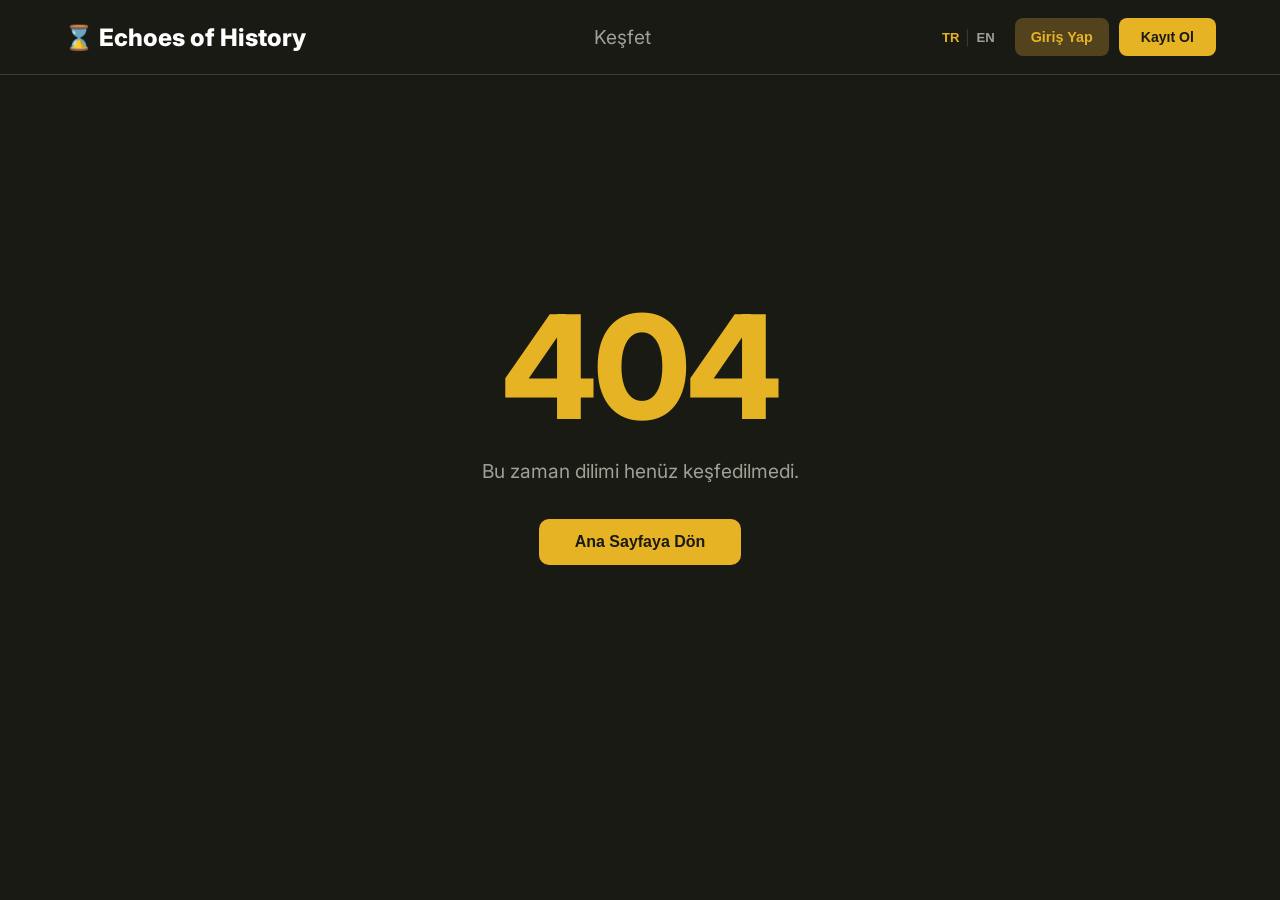
<file: history-personas/index.html>
﻿<!DOCTYPE html>
<html lang="tr">
<head>
    <meta charset="UTF-8">
    <meta name="viewport" content="width=device-width, initial-scale=1.0">
    <title>Echoes of History | Tarihle Konuş</title>
    <link href="https://fonts.googleapis.com/css2?family=Inter:wght@300;400;600;800&display=swap" rel="stylesheet">
    <link rel="stylesheet" href="styles/variables.css">
    <link rel="stylesheet" href="styles/app.css">
    <link rel="stylesheet" href="styles/components/landing.css">
    <link rel="stylesheet" href="styles/components/chat.css">
    <link rel="stylesheet" href="styles/components/history.css">
    <link rel="stylesheet" href="styles/components/settings.css">
    <link rel="stylesheet" href="styles/components/auth.css">
    <link rel="stylesheet" href="styles/components/modal.css">
</head>
<body>
    
    <header id="navbar-container"></header>

    <main id="app"></main>

    <script type="module" src="src/app.js"></script> 
</body>
</html>
</file>
<file: history-personas/styles/variables.css>
﻿:root {
    --primary-gold: #e5b323;
    --primary-gold-hover: #52421d;
    --font-main: 'Inter', sans-serif;
   
}


[data-theme="dark"] {
    --bg-dark: #1a1a14;
    --card-bg: #25251d;
    --text-main: #ffffff;
    --text-muted: #a0a095;
    --border-color: #3d3d32;
    --input-bg: #2a2a22;
    --shadow: rgba(0,0,0,0.4);
}

[data-theme="light"] {
    --bg-dark: #f4f3ec;
    --card-bg: #ffffff;
    --text-main: #1a1a14;
    --text-muted: #6b6b60;
    --border-color: #deded4;
    --input-bg: #f0efe8;
    --shadow: rgba(0,0,0,0.1);
}

[data-theme="auto"] {
    --bg-dark: #1a1a14;
    --card-bg: #25251d;
    --text-main: #ffffff;
    --text-muted: #a0a095;
    --border-color: #3d3d32;
    --input-bg: #2a2a22;
    --shadow: rgba(0,0,0,0.4);
}
@media (prefers-color-scheme: light) {
    [data-theme="auto"] {
        --bg-dark: #f4f3ec;
        --card-bg: #ffffff;
        --text-main: #1a1a14;
        --text-muted: #6b6b60;
        --border-color: #deded4;
        --input-bg: #f0efe8;
        --shadow: rgba(0,0,0,0.1);
    }
}

body {
    background-color: var(--bg-dark);
    color: var(--text-main);
    font-family: var(--font-main);
    margin: 0;
    transition: background-color 0.3s, color 0.3s;
    overflow: auto;
    
    
}
</file>
<file: history-personas/styles/app.css>
﻿.main-nav{
  display: flex;
  justify-content: space-between;
  align-items: center;
  padding: 18px 5%;
  border-bottom: 1px solid var(--border-color);
  background-color: var(--bg-dark);
  position: sticky;
  top: 0; 
  z-index: 1000;
}

.nav-logo {
  font-weight: 800;
  font-size: 1.5rem;
  cursor: pointer;
  color: var(--text-main);
 user-select: none;
}

.nav-links {
  display: flex;
  gap: 28px;
}

.nav-links a {
   color: var(--text-muted);
   text-decoration: none;
   font-size: 1.2rem;
   transition: color 0.2s ;
    
}

.nav-links a:hover {
  color: var(--primary-gold);
}

.nav-auth {
  display: flex;
  gap: 10px;
  display: felx;
}

.nav-avatar {
  width:36px;
  height:36px;
  border-radius: 50%;
  object-fit: cover;
  border: 2px solid var(--primary-gold);
}

.user-profile-nav {
  display: flex;
  align-items: center;
  gap: 10px ;
  cursor: pointer;
  font-weight: 600;
  font-size: 0.9rem;
  color: var(--text-main);
  transition: color 0.2s;
}

.user-profile-nav:hover { opacity: 0.8; }

.btn-text {
    padding: 9px 16px;
    border-radius: 8px;
    background: var(--primary-gold-hover); 
    border: none;
    color: var(--primary-gold);
    font-weight: 600;
    cursor: pointer;
    font-size: 0.9rem;
    
}

.btn-primary-sm {
    background: var(--primary-gold);
    color: #1a1a14;
    border: none;
    padding: 9px 18px;
    border-radius: 8px;
    font-weight: 700;
    cursor: pointer;
    font-size: 0.88rem;
    transition: opacity 0.2s;
}
.btn-primary-sm:hover { opacity: 0.85; }

.btn-outline {
    background: transparent;
    border: 1px solid var(--primary-gold);
    color: var(--primary-gold);
    padding: 8px 16px;
    border-radius: 8px;
    font-weight: 600;
    cursor: pointer;
    transition: all 0.2s;
}
.btn-outline:hover { background: var(--primary-gold); color: #1a1a14; }



.btn-logout {
    background: transparent;
    border: 1px solid #fc6d6d;
    color: #ff6b6b;
    padding: 10px 22px;
    border-radius: 8px;
    font-weight: 600;
    cursor: pointer;
    transition: all 0.2s;
}
.btn-logout:hover { background: #ff6b6b; color: white; }

.btn-danger {
    background: #ff4444;
    color: white;
    border: none;
    padding: 11px 22px;
    border-radius: 8px;
    font-weight: 700;
    cursor: pointer;
    transition: opacity 0.2s;
}
.btn-danger:hover { opacity: 0.85; }


.confirm-overlay {
   position: fixed;
   inset: 0;
   background: rgba(0,0,0,0.75);
   display: flex;
   justify-content: center;
   align-items: center;
   z-index: 3000;
   animation: fadeIn 0.6s ease-out;
}

.confirm-modal {
  background: var(--bg-dark);
  border: 1px solid var(--border-color);
  padding: 36px 40px;
    max-width: 380px;
    width: 90%;
    text-align: center;
    animation: slideUp 0.2s ease;

}

.confirm-title {
    font-size: 1.2rem;
    font-weight: 700;
    margin: 0 0 12px;
    color: var(--text-main);
}

.confirm-message {
    color: var(--text-muted);
    font-size: 0.95rem;
    margin: 0 0 28px;
    line-height: 1.5;
}

.confirm-buttons {
    display: flex;
    gap: 12px;
    justify-content: center;
}

.btn-confirm-no {
    background: transparent;
    border: 1px solid var(--border-color);
    color: var(--text-main);
    padding: 10px 28px;
    border-radius: 8px;
    cursor: pointer;
    font-size: 0.95rem;
    transition: border-color 0.2s;
}
.btn-confirm-no:hover 
{ border-color: var(--text-muted); }

.btn-confirm-yes {
    background: var(--primary-gold);
    border: none;
    color: #1a1a14;
    padding: 10px 28px;
    border-radius: 8px;
    font-weight: 700;
    cursor: pointer;
    font-size: 0.95rem;
    transition: opacity 0.2s;
}
.btn-confirm-yes:hover { opacity: 0.85; }




.toast {
    position: fixed;
    bottom: 30px;
    left: 50%;
    transform: translateX(-50%) translateY(20px);
    background: var(--card-bg);
    border: 1px solid var(--border-color);
    color: var(--text-main);
    padding: 12px 24px;
    border-radius: 30px;
    font-size: 0.9rem;
    font-weight: 500;
    z-index: 4000;
    opacity: 0;
    transition: all 0.3s ease;
    white-space: nowrap;
    box-shadow: 0 4px 20px var(--shadow);
}
.toast.show { opacity: 1; transform: translateX(-50%) translateY(0); }
.toast.toast-success { border-color: var(--primary-gold); }
.toast.toast-error   { border-color: #ff4444; }


@keyframes fadeIn  { from { opacity: 0; } to { opacity: 1; } }
@keyframes slideUp { from { transform: translateY(20px); opacity: 0; } to { transform: translateY(0); opacity: 1; } }



.lang-switcher { display:flex; align-items:center; gap:4px; margin-right:8px; }
.lang-btn {
    background:transparent; border:none;
    color:var(--text-muted); font-size:0.82rem;
    font-weight:700; cursor:pointer; padding:4px 2px;
    transition:color 0.2s;
}
.lang-btn:hover, .lang-btn.active 
{ color:var(--primary-gold); }
.lang-sep { color:var(
    --border-color); font-size:0.9rem; }

.session-badge {
    background:var(--input-bg);
    border:1px solid var(--border-color);
    border-radius:20px;
    font-size:0.72rem;
    padding:2px 8px;
    color:var(--text-muted);
    font-weight:400;
    margin-left:8px;
    vertical-align:middle;
}
</file>
<file: history-personas/styles/components/landing.css>
.landing-container {
    max-width: 1200px;
    margin: 0 auto;
    padding: 70px 24px 80px;
    text-align: center;
}

.landing-header h1 {
    font-size: clamp(2rem, 5vw, 3.4rem);
    font-weight: 800;
    margin-bottom: 18px;
    letter-spacing: -1px;
    color: var(--text-main);
}

.landing-header p {
    color: var(--text-muted);
    font-size: 1.1rem;
    margin-bottom: 40px;
}

.search-area 
{ margin-bottom: 50px;
 }

.search-input-wrapper {
    background: var(--card-bg);
    border: 1px solid var(--border-color);
    border-radius: 12px;
    display: flex;
    max-width: 560px;
    margin: 0 auto;
    padding: 6px;
    transition: border-color 0.2s;
}
.search-input-wrapper:focus-within 
{ border-color: var(--primary-gold); }

.search-input-wrapper input {
    background: transparent;
    border: none;
    color: var(--text-main);
    flex: 1;
    padding: 13px 16px;
    outline: none;
    font-size: 0.95rem;
}

.btn-primary {
    background: var(--primary-gold);
    border: none;
    border-radius: 8px;
    padding: 0 24px;
    font-weight: 700;
    color: #1a1a14;
    cursor: pointer;
    transition: opacity 0.2s;
}
.btn-primary:hover { opacity: 0.85; }

.persona-grid {
    display: grid;
    grid-template-columns: repeat(auto-fill, minmax(175px, 1fr));
    gap: 28px;
}

.persona-card {
    text-align: center;
    cursor: pointer;
    transition: transform 0.25s ease;
    padding: 10px;
    border-radius: 16px;
}
.persona-card:hover
 { transform: translateY(-8px); }

.avatar-wrapper {
    width: 140px;
    height: 140px;
    margin: 0 auto 14px;
    border-radius: 50%;
    overflow: hidden;
    border: 3px solid transparent;
    transition: border-color 0.25s;
    background: var(--card-bg);
}
.persona-card:hover .avatar-wrapper { border-color: var(--primary-gold); }

.avatar-wrapper img {
    width: 100%;
    height: 100%;
    object-fit: cover;
    filter: grayscale(15%);
}

.persona-card h3 
{ margin: 8px 0 4px; font-size: 1rem; color: var(--text-main);
 }
.persona-card span 
{ color: var(--text-muted); font-size: 0.82rem; display: block; 
}
.persona-years 
{ color: var(--primary-gold);
 font-size: 0.78rem;
  margin-top: 4px; opacity: 0.8;
   }
</file>
<file: history-personas/styles/components/chat.css>
.chat-layout {
    display: grid;
    grid-template-columns: 260px 1fr;
    height: 100vh;          
    position: relative;
    overflow: hidden;
}

.chat-layout::before {
    content: '';
    position: fixed;
    inset: 0;
    background-image: var(--persona-bg);
    background-size: cover;
    background-position: center;
    filter: blur(4px) brightness(0.3) saturate(0.6);


    transform: scale(00.75rem); 
    z-index: -1;
}



.chat-sidebar,
.chat-main {
    position: relative;
    overflow: hidden;
    z-index: 1;
}

.chat-sidebar {
    display: flex;
    flex-direction: column;
    padding: 32px 16px;
    background: rgba(0, 0, 0, 0.45);
    border-right: 1px solid rgba(255,255,255,0.06);
    backdrop-filter: blur(4px);
    overflow-y: auto;
}

.sidebar-profile { text-align: center; margin-bottom: 28px; }

.sidebar-avatar {
    width: 100px;
    height: 100px;
    border-radius: 50%;
    object-fit: cover;
    border: 3px solid var(--primary-gold);
    margin-bottom: 12px;
    display: block;
    margin-left: auto;
    margin-right: auto;
}

.sidebar-profile h2  { 
    font-size: 1rem;
     margin: 0 0 5px;
      color: #fff; 
    }
.sidebar-years { 
    display: block; 
    font-size: 0.8rem; 
    color: rgba(255,255,255,0.5);
     margin-bottom: 10px; 
    }
.cutoff-badge { 
    background: rgba(255,255,255,0.07); 
    border: 1px solid rgba(255,255,255,0.1);
    padding: 4px 10px; 
    border-radius: 20px; 
    font-size: 0.75rem;
    color: rgba(255,255,255,0.55); 
display: inline-block; 
}

.sidebar-menu { display: flex; 
    flex-direction: column; 
    gap: 8px; 
}
.sidebar-menu button {
    background: rgba(255,255,255,0.05);
    border: 1px solid rgba(255,255,255,0.08);
    color: rgba(255,255,255,0.7);
    padding: 10px 14px;
    border-radius: 9px;
    cursor: pointer;
    text-align: left;
    font-size: 0.87rem;
    transition: all 0.2s;
}
.sidebar-menu button:hover {
    border-color: var(--primary-gold);
    color: #fff;
    background: rgba(229,179,35,0.08);
}

.chat-main {
    display: flex;
    flex-direction: column;
    background: rgba(0,0,0,0.35);
    backdrop-filter: blur(2px);
}

.chat-header {
    padding: 14px 28px;
    border-bottom: 1px solid rgba(255,255,255,0.06);
    display: flex;
    align-items: center;
    background: rgba(0,0,0,0.3);
}
.header-info { display: flex; 
    align-items: center; 
    gap: 12px; }
.header-info img {
    width: 40px;
     height: 40px; 
     border-radius: 50%;
    object-fit: cover; 
    border: 2px solid var(--primary-gold);
}
.header-info strong { display: block;
     font-size: 0.95rem; 
     color: #fff; 
    }
.header-info span{ color: rgba(255,255,255,0.5);
     font-size: 0.8rem; 
    }

.back-btn {
    background: rgba(255,255,255,0.08);
    border: 1px solid rgba(255,255,255,0.1);
    color: #fff;
    width: 34px; height: 34px;
    border-radius: 8px;
    cursor: pointer;
    font-size: 1rem;
    display: flex; align-items: center; justify-content: center;
    transition: all 0.2s;
    flex-shrink: 0;
}
.back-btn:hover { background: rgba(229,179,35,0.15); 
    border-color: var(--primary-gold);
 }

.messages-container {
    flex: 1;
    overflow-y: auto;
    padding: 28px 32px;
    display: flex;
    flex-direction: column;
    gap: 16px;
}
.messages-container::-webkit-scrollbar { width: 5px; }
.messages-container::-webkit-scrollbar-thumb { background: rgba(255,255,255,0.12); 
    border-radius: 10px; 
}

.message  { display: flex;
     gap: 10px;
      max-width: 78%; 
    }
.message img { width: 36px; 
    height: 36px; 
    border-radius: 50%;
     object-fit: cover; 
     flex-shrink: 0; 
     align-self: flex-end;
     }

.ai-message   { align-self: flex-start; 
}
.user-message { align-self: flex-end; 
    flex-direction: row-reverse; 
}

.bubble {
    background: rgba(30, 30, 20, 0.82);
    border: 1px solid rgba(255,255,255,0.08);
    backdrop-filter: blur(6px);
    padding: 11px 15px;
    border-radius: 16px;
    line-height: 1.65;
    position: relative;
    word-wrap: break-word;
    font-size: 0.92rem;
    color: #fff;
}
.ai-message   .bubble { padding-right: 42px;
     border-bottom-left-radius: 4px; 
    }
.user-message .bubble {
    background: rgba(229,179,35,0.88);
    color: #1a1a14;
    font-weight: 500;
    border-color: transparent;
    border-bottom-right-radius: 4px;
}

.speak-btn {
    position: absolute; right: 7px;
     bottom: 7px;
    background: rgba(255,255,255,0.1);
    border: none;
     border-radius: 50%;
    width: 25px; 
    height: 25px;
    display: flex; 
    align-items: center; 
    justify-content: center;
    cursor: pointer; font-size: 11px; transition: all 0.2s;
}
.speak-btn:hover { background: var(--primary-gold); 
    color: #1a1a14; 
    transform: scale(1.1); }

.typing-dots { display: flex; 
    align-items: center; 
    gap: 5px; 
    padding: 14px 16px !important; 
}
.typing-dots span {
    width: 7px; height: 7px; 
    border-radius: 50%;
    background: rgba(255,255,255,0.5);
    animation: typingBounce 1.2s infinite;
}
.typing-dots span:nth-child(2) { animation-delay: 0.2s; }
.typing-dots span:nth-child(3) { animation-delay: 0.4s; }
@keyframes typingBounce { 0%,60%,100% { transform:translateY(0); } 30% { transform:translateY(-8px); } }

.chat-footer {
    padding: 14px 28px 18px;
    background: rgba(0,0,0,0.4);
    border-top: 1px solid rgba(255,255,255,0.06);
}

.input-wrapper {
    background: rgba(20,20,14,0.75);
    border: 1px solid rgba(255,255,255,0.1);
    border-radius: 14px;
    display: flex;
    align-items: center;
    padding: 5px;
    gap: 6px;
    transition: border-color 0.2s;
    backdrop-filter: blur(4px);
}
.input-wrapper:focus-within { border-color: var(--primary-gold); }

.input-wrapper input {
    flex: 1;
    background: transparent;
    border: none;
    color: #fff;
    padding: 11px 10px;
    outline: none;
    font-size: 0.92rem;
}
.input-wrapper input::placeholder { 
    color: rgba(255,255,255,0.3);
 }

.tts-btn, .mic-btn {
    background: transparent;
    border: 1px solid rgba(255,255,255,0.1);
    border-radius: 9px;
    width: 38px; height: 38px;
    font-size: 0.95rem;
    cursor: pointer;
    transition: all 0.2s;
    color: rgba(255,255,255,0.6);
    flex-shrink: 0;
}
.tts-btn:hover, .mic-btn:hover { 
    border-color: var(--primary-gold); 
    color: #fff; 
}
.tts-btn.tts-active  { 
    background: var(--primary-gold);
     border-color: var(--primary-gold);
      color: #1a1a14; }

.mic-btn.mic-active {
    background: #ff4444; 
    border-color: #ff4444; 
    color: #fff;
    animation: micPulse 1s infinite;
}
@keyframes micPulse {
    0%,100% { box-shadow: 0 0 0 0 rgba(255,68,68,0.4); }
    50%      { box-shadow: 0 0 0 8px rgba(255,68,68,0); }
}

.send-btn {
    background: var(--primary-gold);
    border: none; border-radius: 9px;
    padding: 9px 20px;
    font-weight: 700;
    color: #1a1a14;
    cursor: pointer;
    font-size: 0.88rem;
    flex-shrink: 0;
    transition: opacity 0.2s;
}
.send-btn:hover    { opacity: 0.85; }
.send-btn:disabled { opacity: 0.45; 
    cursor: not-allowed; }

.mic-status {
    font-size: 0.78rem; 
    color: #ff6b6b;
    padding: 3px 14px 0;
     margin: 0; 
     min-height: 18px;
}

.italic { 
    font-style: italic;
     color: rgba(255,255,255,0.45); }
</file>
<file: history-personas/styles/components/history.css>
.history-container {
    max-width: 900px;
    margin: 60px auto;
    padding: 0 20px;
}

.history-header 
{ margin-bottom: 40px;
 }
.history-header h1
 { font-size: 2.2rem;
  font-weight: 800; margin-bottom: 10px;
   }
.history-header p {
   color: var(--text-muted); 
   }

.history-list {
    display: flex;
      flex-direction: column;
    gap: 15px;
}

.history-item {
    background: var(--card-bg);
    border: 1px solid var(--border-color);
    padding: 20px;
    border-radius: 12px;
   display: flex;
    justify-content: space-between;
    align-items: center;
    cursor: pointer;
    transition: all 0.3s ease;
}

.history-item:hover {
    border-color: var(--primary-gold);
    transform: translateX(10px);
}

.history-info {
    display: flex;
    align-items: center;
    gap: 20px;
}

.history-info img {
    width: 60px;
    height: 60px;
    border-radius: 50%;
    border: 2px solid var(--primary-gold);
}

.history-text h3 { 
  font-size: 1.1rem;
   margin-bottom: 5px; }
.last-message {
    color: var(--text-muted);
    font-size: 0.9rem;
    white-space: nowrap;
    overflow: hidden;
    text-overflow: ellipsis;
    max-width: 400px;
}

.history-meta {
    color: var(--text-muted);
    font-size: 0.85rem;
    display: flex;
    align-items: left;
    gap: 15px;
}
</file>
<file: history-personas/styles/components/settings.css>
.settings-container {
    max-width: 760px;
    margin: 50px auto;
    padding: 0 24px 60px;
}
.settings-container h1 {
    font-size: 2.2rem;
    font-weight: 800;
    margin-bottom: 36px;
    color: var(--text-main);
}
.settings-section {
    background: var(--card-bg);
    border: 1px solid var(--border-color);
    border-radius: 14px;
    padding: 28px 30px;
    margin-bottom: 22px;
}
.settings-section h3 {
    margin: 0 0 18px;
    color: var(--text-main);
    font-size: 1.05rem;
    font-weight: 700;
}
.theme-buttons { display: flex; gap: 10px; flex-wrap: wrap; }
.btn-toggle {
   background: var(--input-color);
   border: 1px solid var(--border-color);
   color: var(--text-muted);
   padding: 10px 22px;
   border-radius: 9px;
   cursor: pointer;
   font-size: 0.95rem;
   transition: all 0.2s;
}
.btn-toggle.active {
    background: var(--primary-gold);
    color: #1a1a14;
    border-color: var(--primary-gold);
}
.settings-form {
    display: flex;
    flex-direction: column;
    gap: 0;
}

.settings-form label {
    color: var(--text-muted);
    font-size: 0.83rem;
    margin-bottom: 7px;
    display: block;
}

.settings-form input {
    width: 100%;
    background: var(--input-bg);
    border: 1px solid var(--border-color);
    color: var(--text-main);
    padding: 11px 14px;
    border-radius: 8px;
    margin-bottom: 12px;
    box-sizing: border-box;
    font-size: 0.92rem;
    transition: border-color 0.2s;
}
.settings-form input:focus 
{ 
    outline: none;
 border-color: var(--primary-gold);
  }

.input-row {
     display: flex;
      gap: 12px; }
.input-row input
 { flex: 1; }

.helper-text {
    font-size: 0.79rem;
    color: var(--text-muted);
    margin: -6px 0 12px;
    line-height: 1.4;
}

.profile-preview-edit {
    display: flex;
    align-items: center;
    gap: 20px;
    margin-bottom: 22px;
}
.profile-preview-edit img {
    width: 80px;
    height: 80px;
    border-radius: 50%;
    object-fit: cover;
    border: 2px solid var(--primary-gold);
}

.btn-primary-sm {
    background: var(--primary-gold);
    color: #1a1a14;
    border: none;
    padding: 11px 22px;
    border-radius: 8px;
    font-weight: 700;
    cursor: pointer;
    align-self: flex-start;
    transition: opacity 0.2s;
}
.btn-primary-sm:hover { opacity: 0.85; }

.danger-zone 
{ 
    border-color: #ff5555;
}
</file>
<file: history-personas/styles/components/auth.css>
.auth-container {
    display: flex;
    justify-content: center;
    align-items: center !important;
    
    min-height: -webkit-fill-available;
    no-scrolbar: true;
    padding: 40px 20px;
}

.auth-card {
    background: var(--card-bg);
    padding: 36px 40px 40px;
    border-radius: 18px;
    width: 100%;
    max-width: 420px;
  border: 1px solid var(--border-color);
}

.auth-tabs {
    display: flex;
    gap: 0;
    margin-bottom: 30px;
    border: 1px solid var(--border-color);
    border-radius: 10px;
    overflow: hidden;
}

.auth-tab {
    flex: 1;
    padding: 11px;
    background: transparent;
    border: none;
    color: var(--text-muted);
    font-size: 0.9rem;
    font-weight: 600;
    cursor: pointer;
    transition: all 0.2s;
}
.auth-tab.active {
  background: var(--primary-gold);
    color: #1a1a14;
}

#authForm input {
    width: 100%;
  padding: 13px 15px;
    margin-bottom: 12px;
   background: var(--input-bg);
    border: 1px solid var(--border-color);
  border-radius: 8px;    color: var(--text-main);
    box-sizing: border-box;
    font-size: 0.95rem;
    transition: border-color 0.2s;
}
#authForm input:focus 
{ outline: none; border-color: var(--primary-gold); }

.input-group 
{ display: flex; gap: 10px;
 }
.input-group input 
{ flex: 1; }

.file-input-wrapper {
    margin-bottom: 16px;
    font-size: 0.82rem;
    color: var(--text-muted);
    
}
.file-label { display: block; margin-bottom: 6px; }

.btn-primary-large {
    background: var(--primary-gold);
    border: none;
    border-radius: 10px;
    padding: 14px;
    width: 100%;
    font-size: 1rem;
    font-weight: 800;
    color: #1a1a14;
    cursor: pointer;
    margin-top: 8px;
    transition: opacity 0.2s;
}
.btn-primary-large:hover { opacity: 0.85; }
</file>
<file: history-personas/styles/components/modal.css>
.modal-overlay {
    position: fixed;
    inset: 0;
    background: rgba(0,0,0,0.82);
    display: flex;
    justify-content: center;
    align-items: center;
    z-index: 1000;
    animation: fadeIn 0.2s ease;
}

.persona-modal-card {
    background: var(--bg-dark);
    border: 2px solid var(--primary-gold-hover);
    border-radius: 20px;
    padding: 50px 40px 40px;
    width: 90%;
    max-width: 480px;
    position: relative;
    text-align: center;
    animation: slideUp 0.25s ease;
}

.modal-avatar-frame {
    width: 120px;
    height: 120px;
    border-radius: 50%;
    margin: 0 auto 18px;
    border: 3px solid var(--primary-gold);
    padding: 3px;
    overflow: hidden;
}
.modal-avatar-frame img {
    width: 100%;
    height: 100%;
    border-radius: 50%;
    object-fit: cover;
}

.modal-profile-header h2
 { font-size: 1.8rem;
  font-weight: 800;
   margin-bottom: 6px;
    }
.modal-subtitle 
         { color: var(--text-muted); font-size: 0.88rem; margin-bottom: 32px; }

.modal-info-list 
{ text-align: left;
 margin-bottom: 32px; }

.info-row {
    display: flex;
    gap: 16px;
    margin-bottom: 20px;
    font-size: 0.88rem;
    align-items: flex-start;
}
.info-label { 
  color: var(--text-muted); 
  min-width: 100px; flex-shrink: 0; }

.info-value
 { color: var(--text-main);
  line-height: 1.5;
}

.info-row a {
    color: var(--primary-gold);
    text-decoration: none;
    transition: color 0.2s;
}
.info-row a:hover {
   color: var(--primary-gold-hover);
 }

.info-value.italic 
{ font-style: italic; opacity: 0.85; }

.info-label-st { 
  color: var(--primary-gold-hover); 
  font-size: 0.5rem; 
  display: block; 
  margin-bottom: 4px;
  }
.close-modal {
    position: absolute;
    top: 16px; right: 18px;
    background: none; border: none;
    color: var(--text-muted);
    font-size: 1.8rem;
    cursor: pointer;
    line-height: 1;
    transition: color 0.2s;
}
.close-modal:hover { color: var(--text-main); }

.modal-footer { margin-top: 10px; }

.btn-primary-large {
    background: var(--primary-gold);
    border: none;
    border-radius: 10px;
    padding: 14px 40px;
    width: auto;
    font-size: 1rem;
    font-weight: 800;
    color: #1a1a14;
    cursor: pointer;
    transition: opacity 0.2s;
    display: block;
    margin-left: auto;
}
.btn-primary-large:hover 
{ opacity: 0.85; }
</file>
